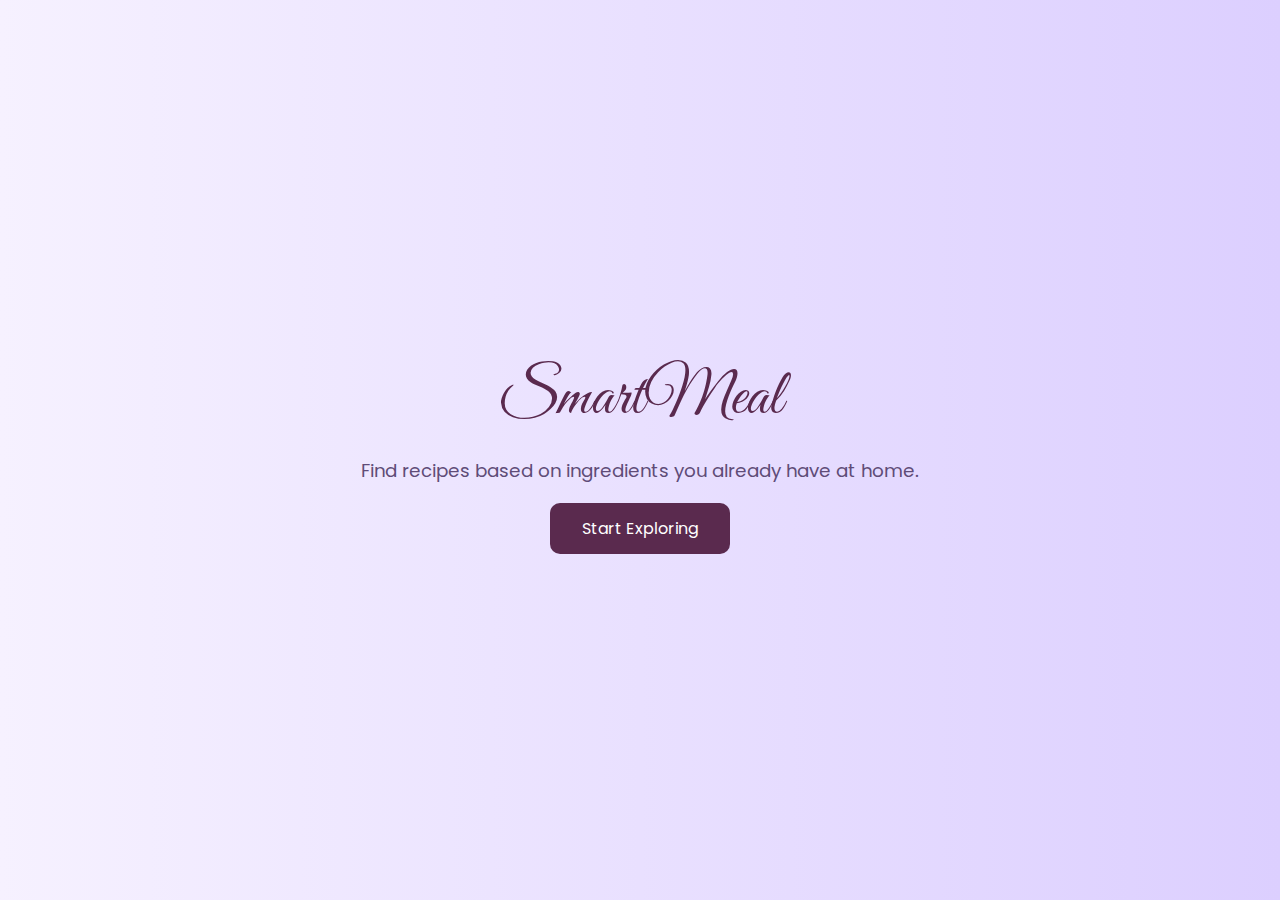
<file: index.html>
<!DOCTYPE html>
<html lang="en">
<head>
  <meta charset="UTF-8" />
  <title>SmartMeal - Welcome</title>
  <link href="https://fonts.googleapis.com/css2?family=Great+Vibes&family=Poppins:wght@400;500&display=swap" rel="stylesheet">
  <style>
    body {
      margin: 0;
      padding: 0;
      background: linear-gradient(to right, #f6f1ff, #dccfff);
      font-family: 'Poppins', sans-serif;
      display: flex;
      justify-content: center;
      align-items: center;
      height: 100vh;
    }

    .container {
      text-align: center;
      animation: fadeIn 1s ease-out forwards;
      padding: 2rem;
    }

    .brand {
      font-family: 'Great Vibes', cursive;
      font-size: 4rem;
      color: #5a2a4e;
      margin-bottom: 0.5rem;
    }

    p {
      font-size: 1.15rem;
      color: #5f4c78;
      margin-bottom: 2rem;
    }

    .btn {
      padding: 14px 32px;
      font-size: 1rem;
      background-color: #5a2a4e;
      color: white;
      text-decoration: none;
      border-radius: 10px;
      transition: background-color 0.3s ease, transform 0.2s ease;
    }

    .btn:hover {
      background-color: #78385c;
      transform: translateY(-2px);
    }

    @keyframes fadeIn {
      0% {
        opacity: 0;
        transform: translateY(30px);
      }
      100% {
        opacity: 1;
        transform: translateY(0);
      }
    }
  </style>
</head>
<body>
  <div class="container">
    <div class="brand">SmartMeal</div>
    <p>Find recipes based on ingredients you already have at home.</p>
    <a href="recipes.html" class="btn">Start Exploring</a>
  </div>
</body>
</html>
</file>
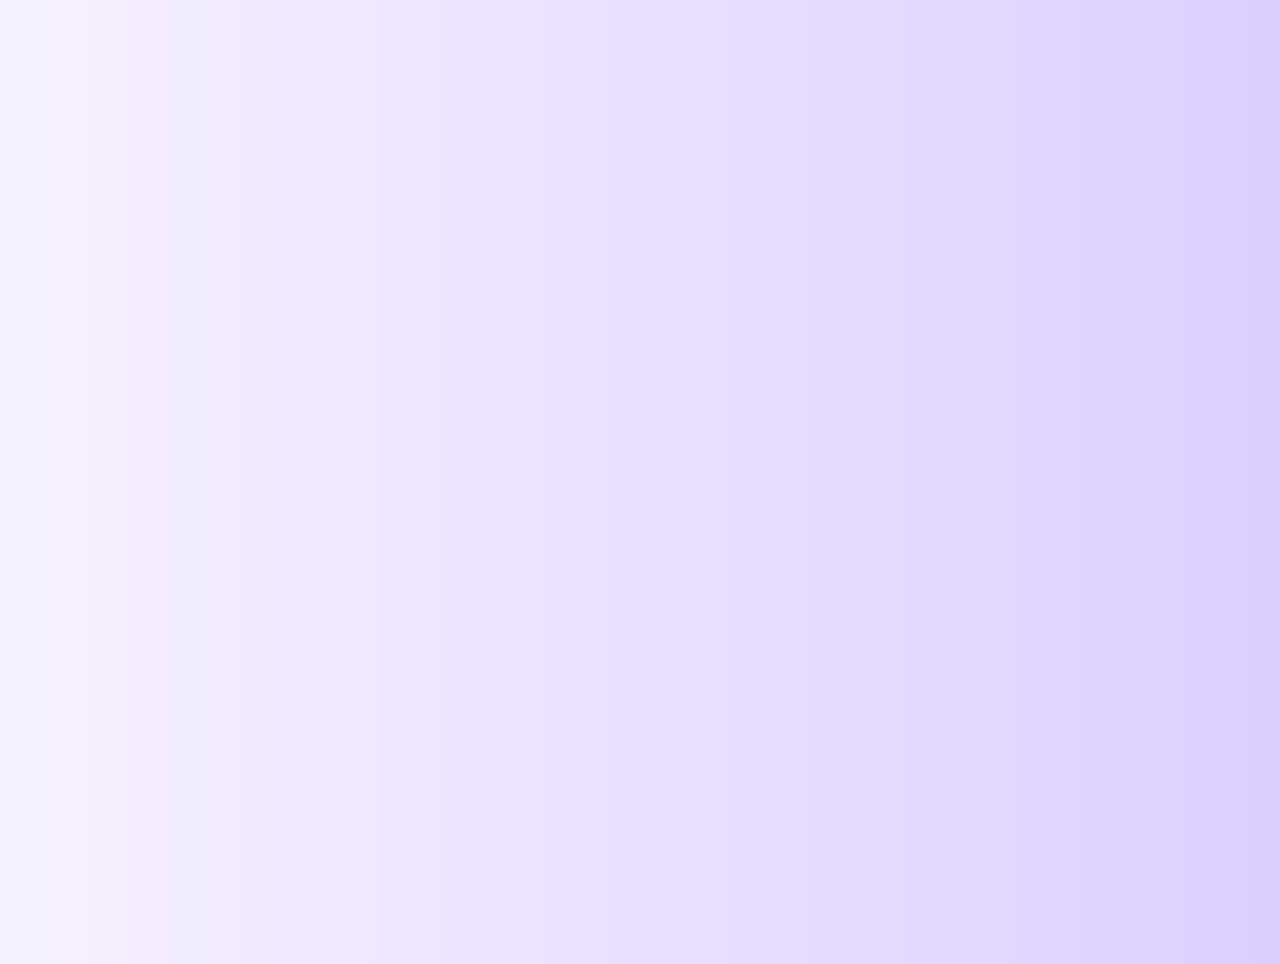
<file: recipes.html>
<!DOCTYPE html>
<html lang="en">
<head>
  <meta charset="UTF-8" />
  <title>SmartMeal - Recipe Finder</title>
  <link href="https://fonts.googleapis.com/css2?family=Great+Vibes&family=Poppins:wght@400;500&display=swap" rel="stylesheet">
  <link rel="stylesheet" href="style.css">
  <style>
    body {
      background: linear-gradient(to right, #f6f1ff, #dccfff);
      font-family: 'Poppins', sans-serif;
      padding: 2rem;
      display: flex;
      flex-direction: column;
      align-items: center;
    }

    h1 {
      font-family: 'Great Vibes', cursive;
      font-size: 3.5rem;
      margin-bottom: 0.2rem;
      color: #5a2a4e;
    }

    p {
      font-size: 1.1rem;
      color: #5f4c78;
      margin-bottom: 1.5rem;
    }

    .search-bar {
      display: flex;
      flex-wrap: wrap;
      gap: 10px;
      justify-content: center;
      margin-bottom: 2rem;
    }

    input[type="text"] {
      padding: 12px 16px;
      font-size: 1rem;
      border: 1px solid #ccc;
      border-radius: 8px;
      width: 280px;
    }

    button {
      padding: 12px 24px;
      font-size: 1rem;
      background-color: #5a2a4e;
      color: white;
      border: none;
      border-radius: 8px;
      cursor: pointer;
      transition: background-color 0.3s ease;
    }

    button:hover {
      background-color: #78385c;
    }

    #recipeResults {
      width: 100%;
      max-width: 800px;
    }

    .recipe {
      background-color: #ffffffdd;
      padding: 20px;
      border-radius: 12px;
      box-shadow: 0 4px 10px rgba(0,0,0,0.05);
      margin-bottom: 1.5rem;
      transition: transform 0.2s;
    }

    .recipe:hover {
      transform: scale(1.02);
    }

    .recipe h3 {
      margin-top: 0;
      color: #5a2a4e;
    }
  </style>
</head>
<body>
  <h1>SmartMeal</h1>
  <p>Enter the ingredients you have at home to discover matching recipes.</p>

  <div class="search-bar">
    <input type="text" id="ingredientsInput" placeholder="e.g. chicken, rice, onion">
    <button onclick="findRecipes()">Find Recipes</button>
  </div>

  <div id="recipeResults"></div>

  <script src="script.js"></script>
</body>
</html>
</file>
<file: style.css>
/* Global Body Styles */
body {
    font-family: 'Quicksand', sans-serif;
    padding: 40px;
    background: linear-gradient(to right, #f6f1ff, #dccfff);
    color: #2c3e50;
    margin: 0;
    min-height: 100vh;
    display: flex;
    flex-direction: column;
    align-items: center;
    justify-content: center;
    opacity: 0;
    animation: fadeIn 1s ease-in forwards;
}

@keyframes fadeIn {
    to {
        opacity: 1;
    }
}

/* Heading Styles */
h1 {
    font-size: 3em;
    color: #1a1a1a;
    margin-bottom: 10px;
}

/* Paragraph Styles */
p {
    font-size: 1.2em;
}

/* Search Bar Styling */
.search-container {
    text-align: center;
    margin-bottom: 2rem;
}

.search-bar {
    display: flex;
    gap: 10px;
    justify-content: center;
    align-items: center;
    flex-wrap: wrap;
    margin-top: 1rem;
}

input[type="text"] {
    padding: 12px 16px;
    font-size: 1rem;
    border: 1px solid #f5f5f5;
    border-radius: 8px;
    width: 280px;
}

/* Button Styling */
button {
    padding: 12px 24px;
    font-size: 1rem;
    background-color: #5a2a4e;
    color: white;
    border: none;
    border-radius: 8px;
    cursor: pointer;
    transition: background-color 0.3s ease, transform 0.2s ease;
    margin-top: 12px;
}

button:hover {
    background-color: #5f4c78;
    transform: scale(1.05);
}

/* Recipe Results Section */
#recipeResults {
    margin-top: 40px;
}

/* Individual Recipe Styles */
.recipe {
    background-color: #ffffffd6;
    box-shadow: 0 2px 10px rgba(0, 0, 0, 0.1);
    border-left: 8px solid #5a2a4e;
    padding: 20px;
    margin-bottom: 20px;
    border-radius: 8px;
    transition: transform 0.2s;
    opacity: 0;
    transform: translateY(20px);
    animation: slideUp 0.5s ease forwards;
    animation-delay: 0.2s;
}

.recipe:hover {
    transform: scale(1.02);
}

.recipe h3 {
    margin-top: 0;
    color: #5a2a4e;
}

@keyframes slideUp {
    to {
        opacity: 1;
        transform: translateY(0);
    }
}

/* Centered Layout */
.container {
    max-width: 700px;
    width: 100%;
    background: white;
    padding: 2rem;
    border-radius: 12px;
    box-shadow: 0 4px 12px rgba(0, 0, 0, 0.1);
}

/* Back Button */
a.button {
    display: inline-block;
    margin-top: 2rem;
    padding: 12px 24px;
    background-color: #5a2a4e;
    color: white;
    text-decoration: none;
    border-radius: 8px;
    text-align: center;
    transition: background-color 0.3s ease;
}

a.button:hover {
    background-color: #5a2a4e;
}
</file>
